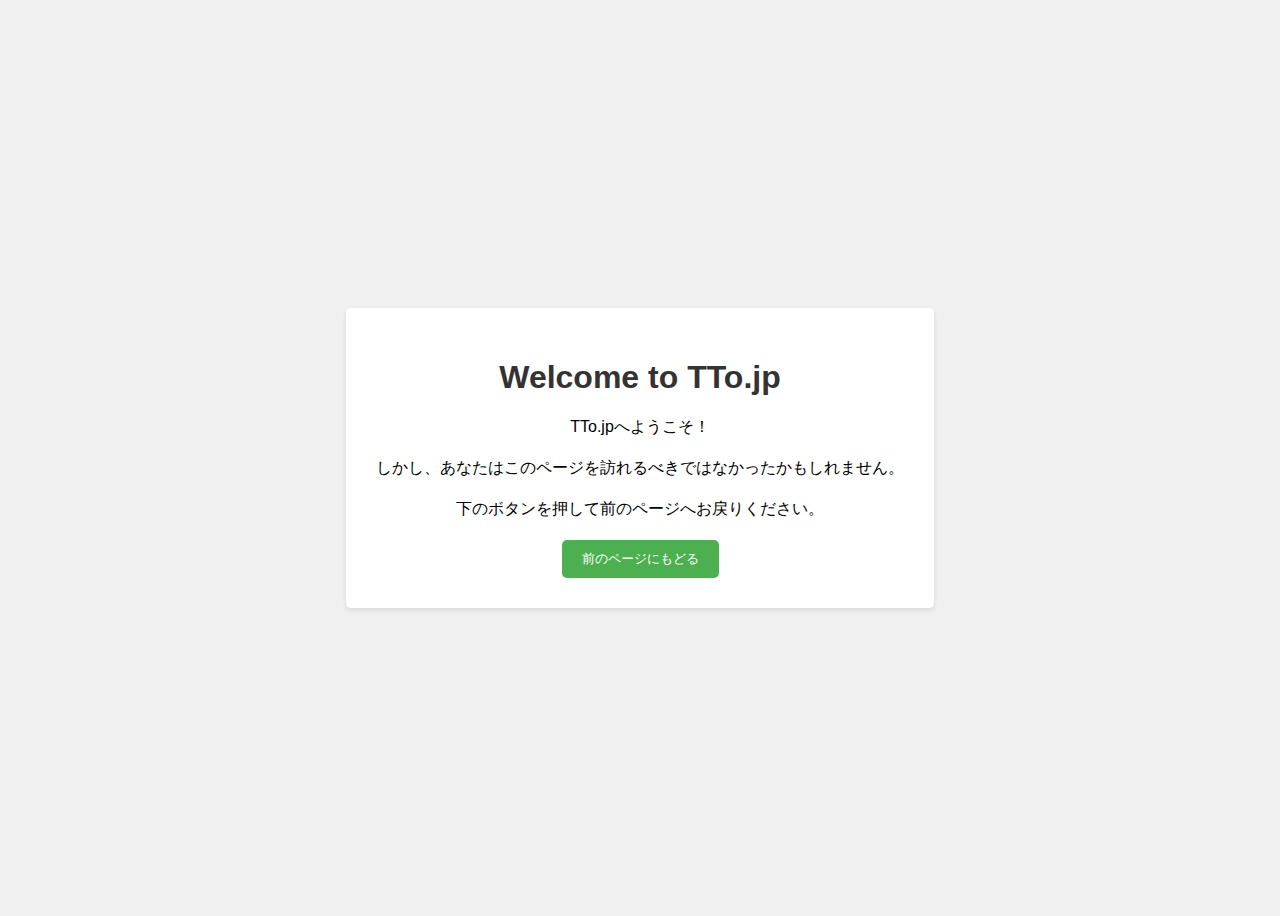
<file: index.html>
<!DOCTYPE html>
<html lang="ja">
<head>
    <meta charset="UTF-8">
    <meta name="robots" content="noindex">
    <meta name="viewport" content="width=device-width, initial-scale=1.0">
    <title>Welcome | TTo.jp</title>
    <style>
        body {
            font-family: sans-serif;
            display: flex;
            justify-content: center;
            align-items: center;
            min-height: 100vh;
            background-color: #f0f0f0;
        }

        .container {
            background-color: #fff;
            padding: 30px;
            border-radius: 5px;
            box-shadow: 0 2px 5px rgba(0, 0, 0, 0.1);
            text-align: center;
        }

        h1 {
            color: #333;
        }

        p {
            margin-bottom: 20px;
        }

        button {
            padding: 10px 20px;
            background-color: #4CAF50;
            color: white;
            border: none;
            border-radius: 5px;
            cursor: pointer;
        }
        /* 戻るコンテンツ用　*/

.back a {
  color: #ffffff;
}

.back span:hover {
  text-decoration: underline;
}
/* 戻るコンテンツ用　*/
    </style>
</head>
<body>
    <div class="container">
        <h1>Welcome to TTo.jp</h1>
        <p>TTo.jpへようこそ！</p>
        <p>しかし、あなたはこのページを訪れるべきではなかったかもしれません。</p>
        <p>下のボタンを押して前のページへお戻りください。</p>
<button class="back" style="text-align:center"><a href="#" onClick="history.back(); return false;" style="text-decoration:none;">
<span>前のページにもどる</span>
</a></button>
    </div>
</body>
</html>
</file>
